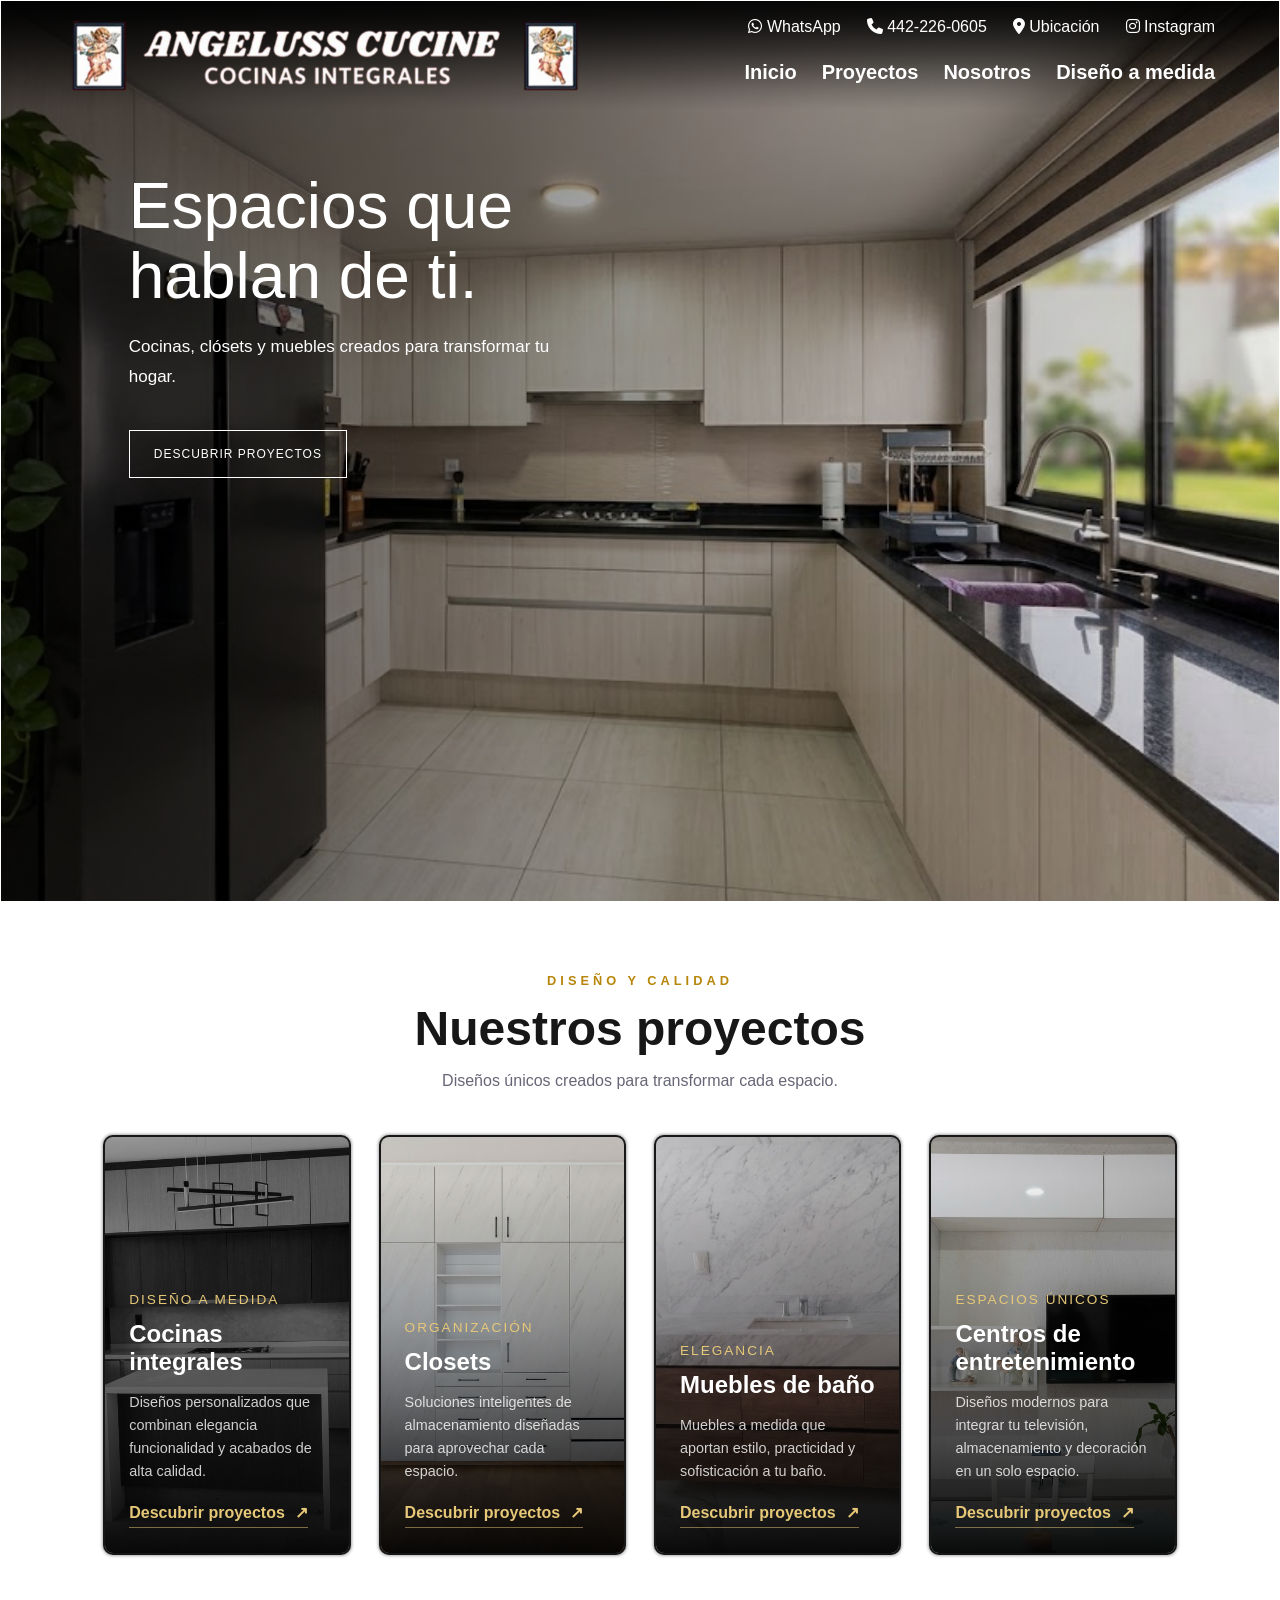
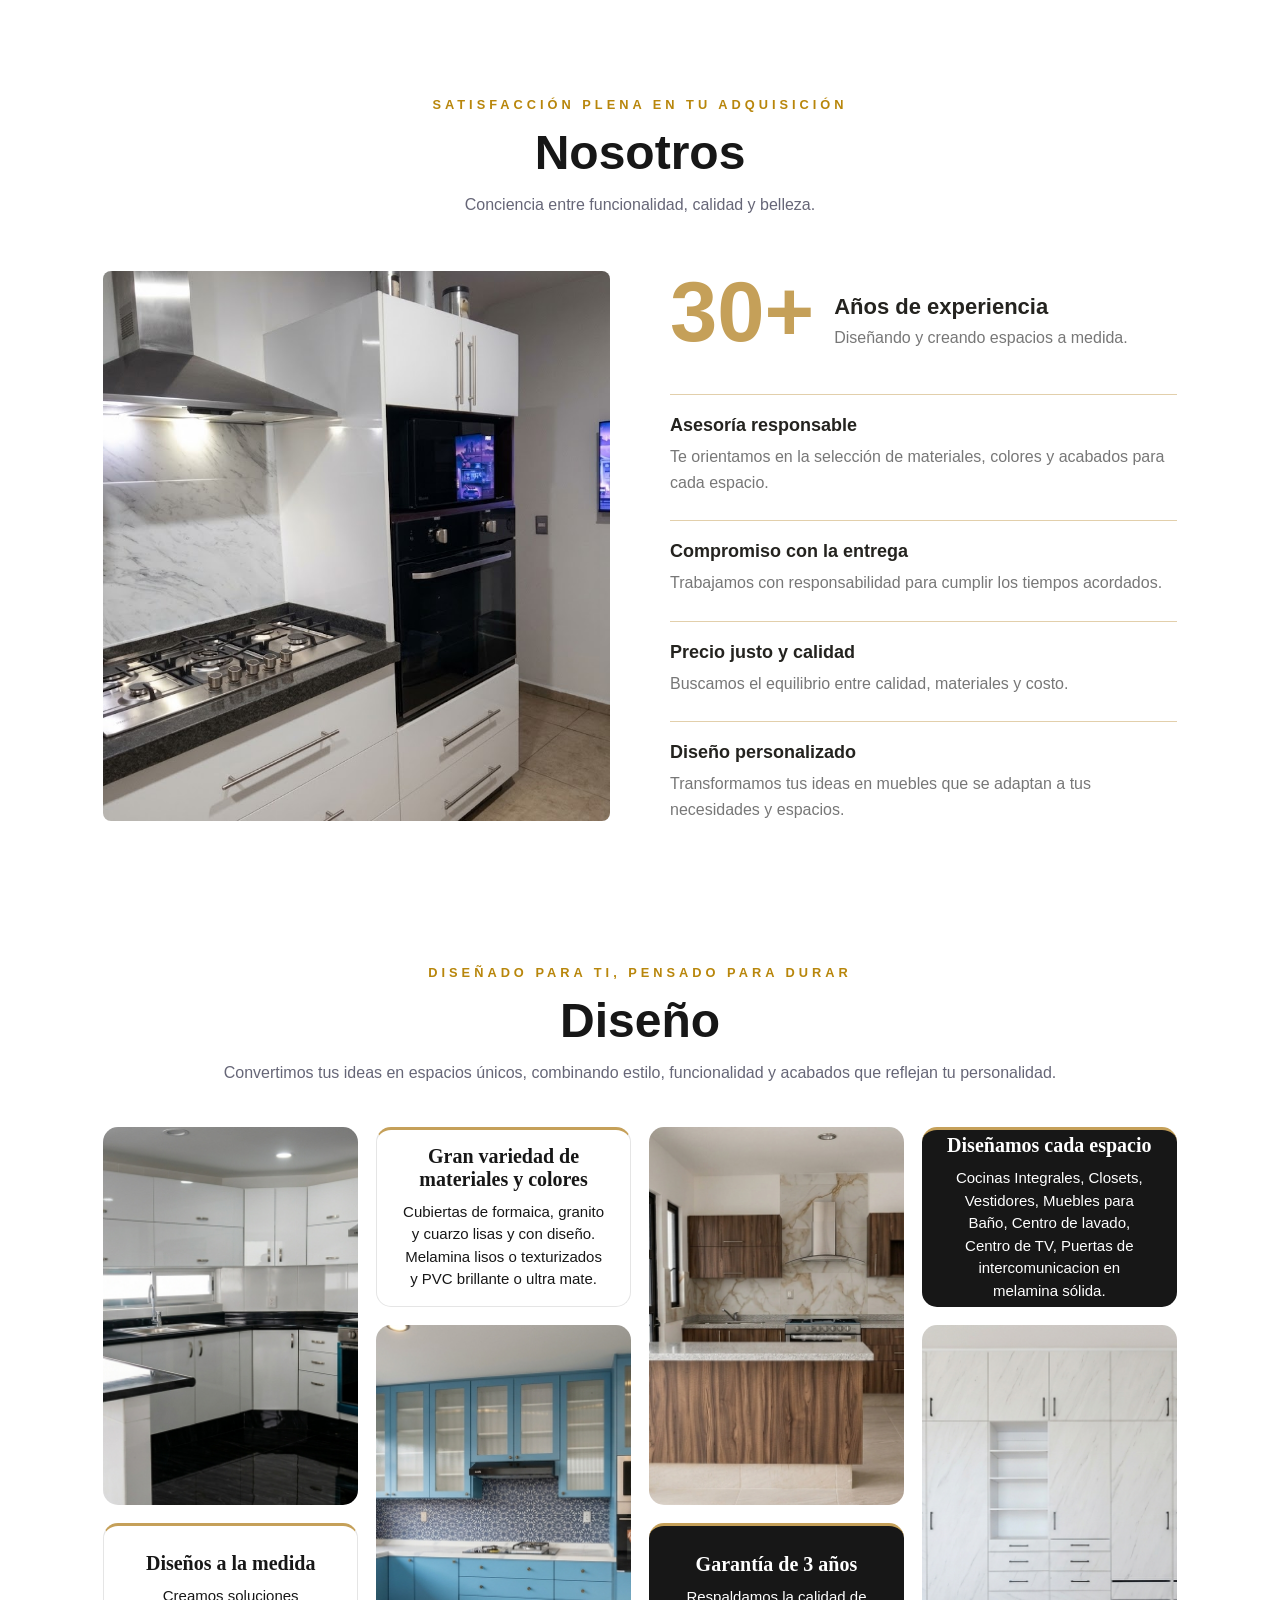
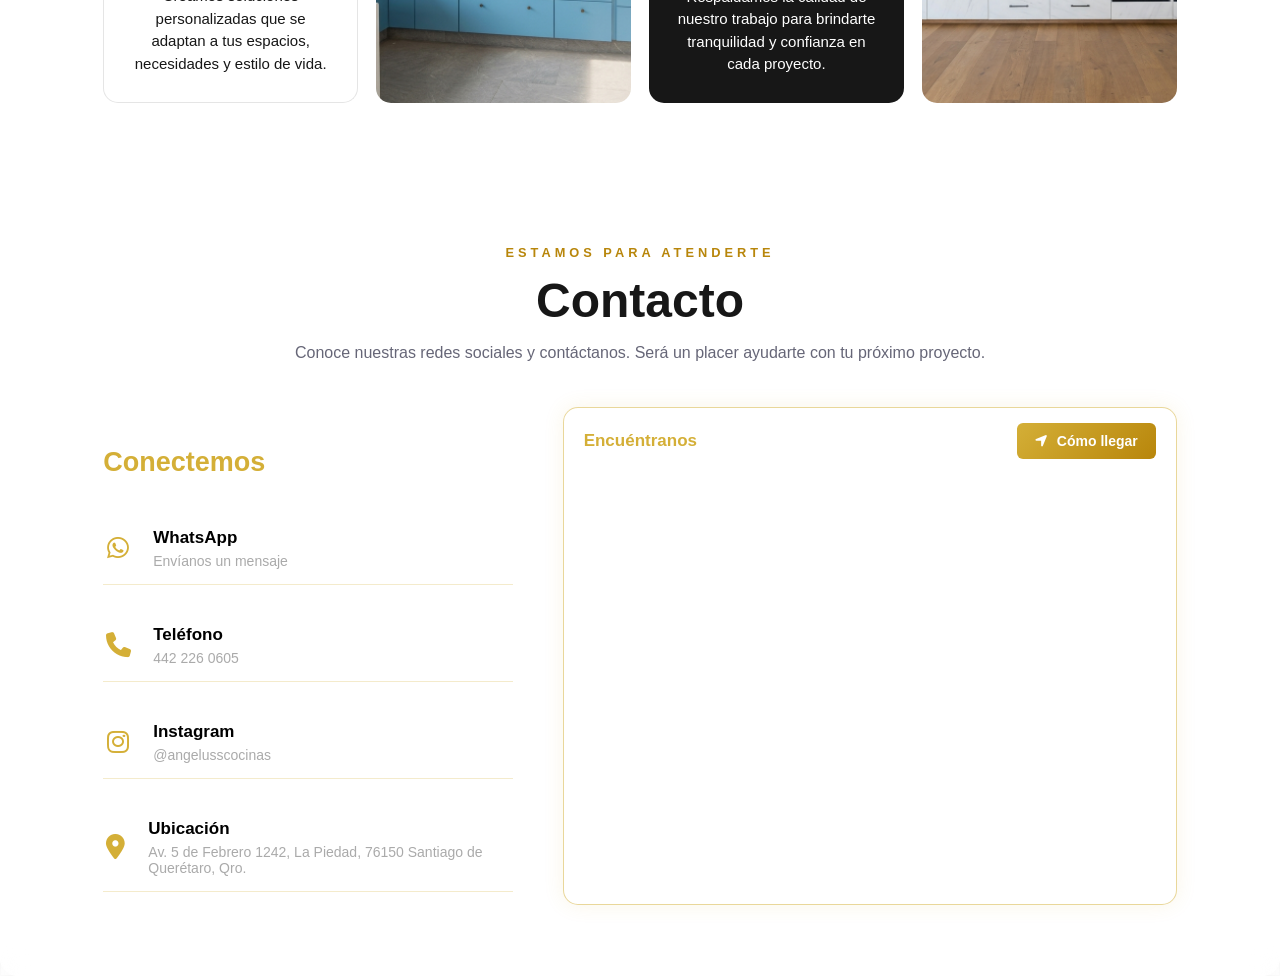
<file: index.html>
<!DOCTYPE html>
<html lang="es">
<head>
    <meta charset="UTF-8">
    <meta name="viewport" content="width=device-width, initial-scale=1.0">
    <title>Angeluss Cucine</title>
    <link rel="stylesheet" href="css/estilos.css">
    <link rel="stylesheet" href="https://cdnjs.cloudflare.com/ajax/libs/font-awesome/6.7.2/css/all.min.css">
</head>
<body>

    <div class="inicio-pagina">

        <!-- BARRA SUPERIOR -->
        
<header class="encabezado">

    <!-- LOGOTIPO -->
    <div class="logotipo">
        <img
            class="imagen-logotipo"
            src="img/cocinas_logo.png"
            alt="Angeluss Cucine"
        >
    </div>

    <!-- COLUMNA DERECHA -->
    <div class="encabezado-derecha">

        <!-- PRIMERA FILA: CONTACTO -->
        <div class="contacto-superior">

            <a class="boton-contacto"
               href="https://wa.me/524422260605"
               target="_blank"
               rel="noopener noreferrer">
                <i class="fab fa-whatsapp"></i>
                <span>WhatsApp</span>
            </a>

            <a class="boton-contacto" href="tel:+524422260605">
                <i class="fa-solid fa-phone"></i>
                <span>442-226-0605</span>
            </a>

            <a class="boton-contacto"
               href="https://maps.app.goo.gl/4w6HrPgcPeSJvmVZ9"
               target="_blank"
               rel="noopener noreferrer">
                <i class="fa-solid fa-location-dot"></i>
                <span>Ubicación</span>
            </a>

            <a class="boton-contacto"
               href="https://www.instagram.com/angelusscocinas/"
               target="_blank"
               rel="noopener noreferrer">
                <i class="fa-brands fa-instagram"></i>
                <span>Instagram</span>
            </a>

        </div>

        <!-- SEGUNDA FILA: NAVEGACIÓN -->
        <nav class="menu-principal" aria-label="Navegación principal">
            <a href="#inicio">Inicio</a>
            <a href="#proyectos">Proyectos</a>
            <a href="#nosotros">Nosotros</a>
            <a href="#diseno">Diseño a medida</a>
        </nav>

    </div>

</header>


        <!-- PORTADA CON IMAGEN -->
        <main>
            <section class="portada" id="inicio">

                <img
                    class="imagen-portada"
                    src="img/cocina.jpeg"
                    alt="Cocina integral moderna diseñada a medida"
                >

                <div class="contenido-portada">
                    <h1>Espacios que hablan de ti.</h1>

                    <p>
                        Cocinas, clósets y muebles creados
                        para transformar tu hogar.
                    </p>

                    <a class="boton-proyectos" href="catalogo.html">
                        DESCUBRIR PROYECTOS
                    </a>
                </div>

            </section>

            <section id="proyectos" class="seccion-proyectos">
                <div class="encabezado-proyectos">
                    <span class="subtitulo">Diseño y calidad</span>
                    <h2>Nuestros proyectos</h2>
                    <p>Diseños únicos creados para transformar cada espacio.</p>
                </div>

                <div class="contenedor-proyectos">

                    <article class="card-proyecto">
                        <div class="content-proyecto">
                            <img src="img/cocinas-integrales.jpeg" alt="Cocina integral">
                            <div class="info-proyecto">
                                <span class="categoria-proyecto"> Diseño a medida</span>
                                <h3>Cocinas integrales</h3>
                                <p> Diseños personalizados que combinan elegancia funcionalidad y acabados de alta calidad.</p>
                                <a href="catalogo.html">Descubrir proyectos <span>↗</span></a>
                            </div>
                        </div>
                    </article>

                    <article class="card-proyecto">
                        <div class="content-proyecto">
                            <img src="img/closets-catalogo.jpeg" alt="Closets">
                            <div class="info-proyecto">
                                <span class="categoria-proyecto"> Organización </span>
                                <h3>Closets</h3>
                                <p> Soluciones inteligentes de almacenamiento diseñadas para aprovechar cada espacio.</p>
                                <a href="catalogo.html">Descubrir proyectos <span>↗</span></a>
                            </div>
                        </div>
                    </article>

                    <article class="card-proyecto">
                        <div class="content-proyecto">
                            <img src="img/muebles-baños.jpeg" alt="Mueble de baño">
                            <div class="info-proyecto">
                                <span class="categoria-proyecto"> Elegancia</span>
                                <h3>Muebles de baño</h3>
                                <p>  Muebles a medida que aportan estilo, practicidad y sofisticación a tu baño.</p>
                                <a href="catalogo.html">Descubrir proyectos <span>↗</span></a>
                            </div>
                        </div>
                    </article>

                    <article class="card-proyecto">
                        <div class="content-proyecto">
                            <img src="img/Entretenimiento.jpeg" alt="Centro de entretenimiento">
                            <div class="info-proyecto">
                                <span class="categoria-proyecto"> Espacios únicos</span>
                                <h3>Centros de entretenimiento</h3>
                                <p>Diseños modernos para integrar tu televisión, almacenamiento y decoración en un solo espacio.</p>
                                <a href="catalogo.html">Descubrir proyectos <span>↗</span></a>
                            </div>
                        </div>
                    </article>


                </div>
            </section>



            <section id="nosotros" class="seccion-nosotros">
                <div class="encabezado-nosotros">
                    <span class="subtitulo">Satisfacción plena en tu adquisición</span>
                    <h2>Nosotros</h2>
                    <p>Conciencia entre funcionalidad, calidad y belleza.</p>
                </div>

                 <div class="contenedor-nosotros">
                    <!-- Imagen -->
                    <div class="imagen-nosotros">
                        <img src="img/cocinas-nosotros.jpeg"
                            alt="Diseño de cocina integral realizado por Angeluss Cucine">
                    </div>

                    <!-- Información -->
                    <div class="informacion-nosotros">

                        <div class="experiencia-nosotros">
                            <span class="numero-experiencia">30+</span>
                            <div>
                                <h3>Años de experiencia</h3>
                                <p>Diseñando y creando espacios a medida.</p>
                            </div>
                        </div>

                        <div class="compromiso-nosotros">
                            <div>
                                <h3>Asesoría responsable</h3>
                                <p>
                                    Te orientamos en la selección de materiales,
                                    colores y acabados para cada espacio.
                                </p>
                            </div>
                        </div>

                        <div class="compromiso-nosotros">
                            <div>
                                <h3>Compromiso con la entrega</h3>
                                <p>
                                    Trabajamos con responsabilidad para cumplir
                                    los tiempos acordados.
                                </p>
                            </div>
                        </div>

                        <div class="compromiso-nosotros">
                            <div>
                                <h3>Precio justo y calidad</h3>
                                <p>
                                    Buscamos el equilibrio entre calidad,
                                    materiales y costo.
                                </p>
                            </div>
                        </div>

                        <div class="compromiso-nosotros">
                            <div>
                                <h3>Diseño personalizado</h3>
                                <p>
                                    Transformamos tus ideas en muebles
                                    que se adaptan a tus necesidades y espacios.
                                </p>
                            </div>
                        </div>

                    </div>

                </div>

            </section>

            <section id="diseno" class="seccion-diseno">
                <div class="encabezado-diseno">
                    <span class="subtitulo">Diseñado para ti, pensado para durar</span>
                    <h2>Diseño</h2>
                    <p>Convertimos tus ideas en espacios únicos, combinando estilo, funcionalidad y acabados que reflejan tu personalidad.</p>
                </div>

               <div class="contenedor-diseno">

    <!-- Fotografía 1 -->
    <article class="bloque-diseno imagen">
        <img src="img/Estilo.png" alt="Cocina integral a medida">
    </article>

    <!-- Experiencia -->
    <article class="bloque-diseno estadistica claro">
        <h3>Gran variedad de materiales y colores</h3>
        <p>Cubiertas de formaica, granito y cuarzo lisas y con diseño. 
         <br>  Melamina lisos o texturizados y PVC brillante o ultra mate.
        </p>
    </article>

    <!-- Fotografía 2 -->
    <article class="bloque-diseno imagen">
        <img src="img/colores-cocina.png" alt="Closet personalizado">
    </article>

    <!-- Compromiso -->
    <article class="bloque-diseno estadistica oscuro">
        <h3>Garantía de 3 años</h3>
        <p>Respaldamos la calidad de nuestro trabajo para brindarte tranquilidad y confianza en cada proyecto.</p>
    </article>

    <!-- Fotografía 3 -->
    <article class="bloque-diseno imagen">
        <img src="img/disenio-cocina.png" alt="Garantia">
    </article>

    <!-- Calidad -->
    <article class="bloque-diseno estadistica oscuro">
        <h3>Diseñamos cada espacio</h3>
        <p>Cocinas Integrales, Closets, Vestidores, Muebles para Baño, Centro de lavado, Centro de TV, Puertas de intercomunicacion en melamina sólida.</p>
    </article>

    <!-- Fotografía 4 -->
    <article class="bloque-diseno imagen">
        <img src="img/closets-catalogo.jpeg" alt="Closet">
    </article>

    <!-- Asesoría -->
    <article class="bloque-diseno estadistica claro">
        <h3>Diseños a la medida</h3>
        <p>Creamos soluciones personalizadas que se adaptan a tus espacios, necesidades y estilo de vida.</p>
    </article>

</div>

            </section>

            
<section id="contacto" class="seccion-contacto">

    <div class="encabezado-contacto">
        <span class="subtitulo">Estamos para atenderte</span>
        <h2>Contacto</h2>
        <p>
            Conoce nuestras redes sociales y contáctanos.
            Será un placer ayudarte con tu próximo proyecto.
        </p>
    </div>

    <div class="contenedor-contacto">

        <!-- Información de contacto -->
        <div class="informacion-contacto">

            <h3>Conectemos</h3>

            <a href="https://wa.me/524422260605"
               target="_blank"
               class="enlace-contacto">
                <i class="fab fa-whatsapp"></i>
                <span>
                    <strong>WhatsApp</strong>
                    <small>Envíanos un mensaje</small>
                </span>
            </a>

            <a href="tel:+524422260605"
               class="enlace-contacto">
                <i class="fa-solid fa-phone"></i>
                <span>
                    <strong>Teléfono</strong>
                    <small>442 226 0605</small>
                </span>
            </a>

            <a href="https://www.instagram.com/angelusscocinas/"
               target="_blank"
               class="enlace-contacto">
                <i class="fa-brands fa-instagram"></i>
                <span>
                    <strong>Instagram</strong>
                    <small>@angelusscocinas</small>
                </span>
            </a>

            <a href="https://maps.app.goo.gl/4w6HrPgcPeSJvmVZ9"
               target="_blank"
               class="enlace-contacto">
                <i class="fa-solid fa-location-dot"></i>
                <span>
                    <strong>Ubicación</strong>
                    <small>Av. 5 de Febrero 1242, La Piedad, 76150 Santiago de Querétaro, Qro.</small>
                </span>
            </a>

        </div>

        <!-- Google Maps -->
       <div class="mapa-contacto">

            <div class="encabezado-mapa">
                <span>Encuéntranos</span>

                <a href="https://maps.app.goo.gl/zhodmUSfeqg6QBo39"
                target="_blank"
                rel="noopener noreferrer"
                class="boton-como-llegar">

                    <i class="fa-solid fa-location-arrow"></i>
                    Cómo llegar
                </a>
            </div>

            <iframe
                src="https://maps.google.com/maps?q=20.5959226,-100.4148836&z=17&output=embed"
                title="Ubicación de Angeluss Cucine"
                width="100%"
                height="100%"
                style="border:0;"
                allowfullscreen
                loading="lazy">
            </iframe>

        </div>

    </div>

</section>

        </main>

    </div>

</body>
</html>
</file>
<file: css/estilos.css>
/* Configuración general */
* {
    box-sizing: border-box;
}


html {
    scroll-behavior: smooth;
    min-height: 100%;
        background: rgba(255, 255, 255, 0.55);
    backdrop-filter: blur(18px);
    -webkit-backdrop-filter: blur(18px);
    border: 1px solid rgba(255, 255, 255, 0.65);
    border-radius: 18px;
    box-shadow: 0 8px 30px rgba(0, 0, 0, 0.06);
}

body {
    min-height: 100vh;
    margin: 0;
    font-family: Arial, Helvetica, sans-serif;
    color: #24231f;
    background: transparent;
}

/* Efecto blanco difuminado */
.seccion {
    background: rgba(255, 255, 255, 0.55);
    backdrop-filter: blur(18px);
    -webkit-backdrop-filter: blur(18px);
    border: 1px solid rgba(255, 255, 255, 0.65);
    border-radius: 18px;
    box-shadow: 0 8px 30px rgba(0, 0, 0, 0.06);
}
/* Barra superior */
/* Encabezado */
.inicio-pagina {
    position: relative;
}


/* Encabezado completo */
.encabezado {
    position: absolute;
    top: 0;
    left: 0;
    width: 100%;
    box-sizing: border-box;
    padding: 15px 5%;

    display: flex;
    justify-content: space-between;
    align-items: center;
    gap: 35px;

    z-index: 10;
background: linear-gradient(
    to bottom,
    rgba(0, 0, 0, 0.95) 0%,
    rgba(0, 0, 0, 0.88) 15%,
    rgba(0, 0, 0, 0.75) 30%,
    rgba(0, 0, 0, 0.60) 45%,
    rgba(0, 0, 0, 0.42) 60%,
    rgba(0, 0, 0, 0.28) 72%,
    rgba(0, 0, 0, 0.16) 82%,
    rgba(0, 0, 0, 0.08) 90%,
    rgba(0, 0, 0, 0.03) 96%,
    rgba(0, 0, 0, 0) 100%
);
}

/* Columna derecha con dos filas */
.encabezado-derecha {
    display: flex;
    flex-direction: column;
    align-items: flex-end;
    gap: 15px;
    flex: 1;
}

/* Primera fila: botones de contacto */
.contacto-superior {
    display: flex;
    justify-content: flex-end;
    align-items: center;
    flex-wrap: wrap;
    gap: 10px;
}


/* Segunda fila: navegación */
.menu-principal {
    display: flex;
    justify-content: flex-end;
    align-items: center;
    flex-wrap: wrap;
    gap: 25px;
    padding: 0;
    background: transparent;
    border: none;
}

/* Enlaces del menú */
.menu-principal a {
    position: relative;
    display: inline-flex;
    align-items: center;
    gap: 6px;

    padding: 10px 0;
    border: none;
    border-radius: 0;
    background: transparent;

    color: #fff;
    text-decoration: none;
    font-size: 20px;
    font-weight: 600;

    transition: color 0.3s ease;
}

/* Línea blanca animada */
.menu-principal a::after {
    content: "";
    position: absolute;
    left: 0;
    bottom: 3px;

    width: 100%;
    height: 2px;
    background-color: #B8860B;

    transform: scaleX(0);
    transform-origin: left;
    transition: transform 0.3s ease;
}

/* Efecto hover */
.menu-principal a:hover {
    color: #B8860B;
    background: transparent;
    box-shadow: none;
    transform: none;
}

.menu-principal a:hover::after {
    transform: scaleX(1);
}


/* Contenedor del logotipo */
.logotipo {
    display: flex;
    align-items: center;
    flex-shrink: 0;
}

/* Imagen del logotipo */
.imagen-logotipo {
    display: block;
    width: 520px;
    max-width: 100%;
    height: auto;
    object-fit: contain;
}


/* Teléfono, ubicación y redes */

/* Contenedor de botones */
.contacto-superior {
    display: flex;
    align-items: center;
    justify-content: center;
    gap: 26px;
    flex-wrap: wrap;
}

/* Botones de contacto */
.boton-contacto {
    position: relative;
    display: inline-block;
    background: transparent;
    color: #fff;
    border: none;
    box-shadow: none;
    border-radius: 0;
    text-decoration: none;
    transform: none;
    transition: color 0.3s ease;
    
}

/* Iconos */
.boton-contacto i {
    font-size: 16px;
}

/* Efecto al pasar el cursor */
.boton-contacto::after {
    content: "";
    position: absolute;
    left: 0;
    bottom: -5px;
    width: 0;
    height: 2px;
    background-color: #B8860B;
    transition: width 0.3s ease;
}

.boton-contacto:hover {
    background: transparent;
    color: #B8860B;
    box-shadow: none;
    transform: none;
}

.boton-contacto:hover::after {
    width: 100%;
}
/* Adaptación a móviles */
@media (max-width: 700px) {
    .contacto-superior {
        width: 100%;
        gap: 8px;
    }

    .boton-contacto {
        padding: 10px 12px;
        font-size: 12px;
    }
}




/* Portada */
.portada {
    position: relative;
    min-height: 100vh;
    overflow: hidden;
}

.portada .imagen-portada {
    position: absolute;
    inset: 0;
    width: 100%;
    height: 100%;
    object-fit: cover;
    z-index: 0;
}


/* Capa oscura para que el texto sea legible */
.portada::after {
    content: "";
    position: absolute;
    inset: 0;
    background: linear-gradient(
        90deg,
        rgba(0, 0, 0, 0.65),
        rgba(0, 0, 0, 0.05)
    );
}

/* Texto encima de la imagen */
.contenido-portada {
    position: relative;
    z-index: 1;
    max-width: 680px;
    padding: 150px 10%;
    color: white;
}

.subtitulo {
    font-size: 12px;
    letter-spacing: 4px;
}

.contenido-portada h1 {
    margin: 20px 0;
    font-size: clamp(38px, 5vw, 68px);
    line-height: 1.1;
    font-weight: 400;
}

.contenido-portada p:not(.subtitulo) {
    font-size: 17px;
    line-height: 1.8;
}

/* Botón de proyectos */
.boton-proyectos {
    display: inline-block;
    margin-top: 20px;
    padding: 16px 24px;
    border: 1px solid white;
    color: white;
    text-decoration: none;
    font-size: 12px;
    letter-spacing: 1px;
    transition: background-color 0.3s, color 0.3s;
}

.boton-proyectos:hover {
    background-color: white;
    color: #222;
}

/* Secciones inferiores */
main > section:not(.portada) {
    padding: 70px 8%;
    min-height: 200px;
}


/* Sección */
.seccion-proyectos,
.seccion-nosotros,
.seccion-diseno,
.seccion-contacto {
    padding: 90px 7%;
    background: rgba(255, 255, 255, 0.45);
    backdrop-filter: blur(12px);
    -webkit-backdrop-filter: blur(12px);
}

.encabezado-proyectos,
.encabezado-nosotros,
.encabezado-diseno,
.encabezado-contacto,
.encabezado-catalogo {
    text-align: center;
    margin-bottom: 45px;
}

.subtitulo {
    color: #b8860b;
    text-transform: uppercase;
    letter-spacing: 4px;
    font-size: 0.8rem;
    font-weight: 700;
}

.encabezado-proyectos h2,
.encabezado-nosotros h2,
.encabezado-diseno h2,
.encabezado-contacto h2,
.encabezado-catalogo h2 {
    color: #171717;
    font-size: clamp(2rem, 4vw, 3rem);
    margin: 12px 0;
}

.encabezado-proyectos p,
.encabezado-nosotros p,
.encabezado-diseno p,
.encabezado-contacto p,
.encabezado-catalogo p{
    color: #667;
}

/* Contenedor de tarjetas */
.contenedor-proyectos, .contenedor-nosotros,  .contenedor-contacto {
    display: grid;
    grid-template-columns: repeat(4, minmax(0, 1fr));
    gap: 28px;
    max-width: 1400px;
    margin: 0 auto;
}

/* Tarjeta exterior */
.card-proyecto {
    height: 420px;
    min-width: 0;
    background: #171717;
    display: flex;
    justify-content: center;
    align-items: center;
    overflow: hidden;
    position: relative;
    box-shadow: 0 0 3px 1px #00000055;
    border-radius: 10px;
    cursor: pointer;
    isolation: isolate;
}

/* Borde animado */
.card-proyecto::before {
    content: "";
    position: absolute;
    width: 180px;
    height: 600px;
    background: linear-gradient(
        180deg,
        #f9e7a1,
        #c5a059,
        #8b6914,
        #f9e7a1
    );
    animation: rotacion-dorada 6s linear infinite;
    animation-play-state: paused;
    opacity: 0;
    transition: opacity 0.3s ease;
    z-index: -2;
}

.card-proyecto:hover::before {
    opacity: 1;
    animation-play-state: running;
}

/* Interior */
.content-proyecto {
    position: absolute;
    inset: 2px;
    overflow: hidden;
    border-radius: 8px;
    background: #171717;
    color: white;
    z-index: -1;
}

.content-proyecto img {
    display: block;
    width: 100%;
    height: 100%;
    object-fit: cover;
    position: absolute;
    inset: 0;
    transition: transform 0.6s ease, opacity 0.4s ease;
}

/* Oscurecimiento sobre la imagen */
.content-proyecto::after {
    content: "";
    position: absolute;
    inset: 0;
    background: linear-gradient(
        180deg,
        rgba(0, 0, 0, 0.05) 10%,
        rgba(0, 0, 0, 0.35) 45%,
        rgba(0, 0, 0, 0.95) 100%
    );
    pointer-events: none;
}

.card-proyecto:hover .content-proyecto img {
    transform: scale(1.08);
    opacity: 0.75;
}

/* Información */
.info-proyecto {
    position: absolute;
    z-index: 2;
    left: 24px;
    right: 24px;
    bottom: 25px;
}

.categoria-proyecto {
    color: #e6c878;
    font-size: 0.85rem;
    text-transform: uppercase;
    letter-spacing: 2px;
}

.info-proyecto h3 {
    color: #fff;
    font-size: 1.5rem;
    margin: 12px 0;
}

.info-proyecto p {
    color: rgba(255, 255, 255, 0.8);
    line-height: 1.6;
    font-size: 0.9rem;
    margin-bottom: 20px;
}

.info-proyecto a {
    display: inline-flex;
    gap: 10px;
    align-items: center;
    color: #e6c878;
    text-decoration: none;
    font-weight: 600;
    border-bottom: 1px solid rgba(230, 200, 120, 0.5);
    padding-bottom: 5px;
}

.info-proyecto a span {
    transition: transform 0.3s ease;
}

.info-proyecto a:hover span {
    transform: translate(3px, -3px);
}

/* SECCIÓN NOSOTROS */
.seccion-nosotros {
    padding: 90px 8%;
}

/* ENCABEZADO */
.encabezado-nosotros {
    text-align: center;
    margin-bottom: 55px;
}

/* CONTENEDOR DE DOS COLUMNAS */
.contenedor-nosotros {
    display: grid;
    grid-template-columns: 1fr 1fr;
    align-items: center;
    gap: 60px;
    max-width: 1250px;
    margin: auto;
}

/* IMAGEN */
.imagen-nosotros {
    width: 100%;
    height: 550px;
    overflow: hidden;
    border-radius: 8px;
}

.imagen-nosotros img {
    width: 100%;
    height: 100%;
    object-fit: cover;
    display: block;
}

/* INFORMACIÓN */
.informacion-nosotros {
    display: flex;
    flex-direction: column;
    gap: 25px;
}

/* EXPERIENCIA */
.experiencia-nosotros {
    display: flex;
    align-items: center;
    gap: 20px;
    margin-bottom: 15px;
}

.numero-experiencia {
    font-size: 85px;
    font-weight: 700;
    color: #C5A059;
    line-height: 1;
}

.experiencia-nosotros h3 {
    font-size: 22px;
    margin-bottom: 5px;
}

/* COMPROMISOS */
.compromiso-nosotros {
    display: flex;
    gap: 20px;
    padding-top: 20px;
    border-top: 1px solid rgba(197, 160, 89, 0.5);
}

.compromiso-nosotros > span {
    color: #C5A059;
    font-size: 22px;
    font-weight: 600;
}

.compromiso-nosotros h3 {
    font-size: 18px;
    margin: 0 0 8px;
}

.compromiso-nosotros p,
.experiencia-nosotros p {
    color: #777;
    line-height: 1.6;
    margin: 0;
}

/* CONTENEDOR PRINCIPAL */
.contenedor-diseno {
    display: grid;
    grid-template-columns: repeat(4, minmax(0, 1fr));
    grid-template-rows: repeat(3, 180px);
    gap: 18px;
    max-width: 1250px;
    margin: auto;
}

/* BLOQUES GENERALES */
.bloque-diseno {
    position: relative;
    min-width: 0;
    overflow: hidden;
    border-radius: 15px;
}

/* POSICIONES DE LAS 8 TARJETAS */

/* Fotografía 1: columna 1, filas 1 y 2 */
.contenedor-diseno .bloque-diseno:nth-child(1) {
    grid-column: 1;
    grid-row: 1 / 3;
}

/* Experiencia: columna 2, fila 1 */
.contenedor-diseno .bloque-diseno:nth-child(2) {
    grid-column: 2;
    grid-row: 1;
}

/* Fotografía 2: columna 2, filas 2 y 3 */
.contenedor-diseno .bloque-diseno:nth-child(3) {
    grid-column: 2;
    grid-row: 2 / 4;
}

/* Compromiso: columna 3, fila 3 */
.contenedor-diseno .bloque-diseno:nth-child(4) {
    grid-column: 3;
    grid-row: 3;
}

/* Fotografía 3: columna 3, filas 1 y 2 */
.contenedor-diseno .bloque-diseno:nth-child(5) {
    grid-column: 3;
    grid-row: 1 / 3;
}

/* Precio justo: columna 4, fila 1 */
.contenedor-diseno .bloque-diseno:nth-child(6) {
    grid-column: 4;
    grid-row: 1;
}

/* Fotografía 4: columna 4, filas 2 y 3 */
.contenedor-diseno .bloque-diseno:nth-child(7) {
    grid-column: 4;
    grid-row: 2 / 4;
}

/* Asesoría: columna 1, fila 3 */
.contenedor-diseno .bloque-diseno:nth-child(8) {
    grid-column: 1;
    grid-row: 3;
}

/* FOTOGRAFÍAS */
.bloque-diseno.imagen img {
    display: block;
    width: 100%;
    height: 100%;
    object-fit: cover;
    transition: transform .5s ease;
}

.bloque-diseno.imagen:hover img {
    transform: scale(1.05);
}

/* INFORMACIÓN */
.estadistica {
    display: flex;
    flex-direction: column;
    justify-content: center;
    align-items: center;
    text-align: center;
    padding: 25px;
}

.estadistica h3 {
    font-family: Georgia, serif;
    font-size: 20px;
    margin: 0 0 10px;
}

.estadistica p {
    font-size: 15px;
    line-height: 1.5;
    margin: 0;
}


/* BLOQUES OSCUROS */
.estadistica.oscuro {
    background: #171717;
    color: #fff;
    border-top: 3px solid #C5A059;
}

.estadistica.claro {
    background: #fff;
    color: #171717;
    border: 1px solid #e5e5e5;
    border-top: 3px solid #C5A059;
}


/* =====================================
   DISEÑO - TABLETAS Y CELULARES
===================================== */

@media screen and (max-width: 900px) {

    .contenedor-diseno {
        display: grid;
        grid-template-columns: minmax(0, 1fr);
        grid-template-rows: auto;
        grid-auto-rows: auto;
        gap: 15px;
        width: 100%;
        max-width: 600px;
        margin: 0 auto;
    }

    /* Reiniciar las posiciones de las 8 tarjetas */
    .contenedor-diseno .bloque-diseno:nth-child(n) {
        grid-column: 1 / -1;
        grid-row: auto;
        width: 100%;
        min-width: 0;
    }

    /* Fotografías */
    .contenedor-diseno .bloque-diseno.imagen {
        height: 280px;
    }

    .contenedor-diseno .bloque-diseno.imagen img {
        width: 100%;
        height: 100%;
        object-fit: cover;
    }

    /* Bloques informativos */
    .contenedor-diseno .estadistica {
        min-height: 140px;
        padding: 22px;
    }
}


/* =====================================
   CELULARES PEQUEÑOS
===================================== */

@media screen and (max-width: 500px) {

    .contenedor-diseno {
        gap: 12px;
        max-width: 100%;
    }

    .contenedor-diseno .bloque-diseno.imagen {
        height: 230px;
    }

    .contenedor-diseno .estadistica {
        min-height: 125px;
        padding: 18px;
    }

    .contenedor-diseno .estadistica h3 {
        font-size: 19px;
    }

    .contenedor-diseno .estadistica p {
        font-size: 14px;
        line-height: 1.6;
    }
}

/* RESPONSIVE */
@media (max-width: 850px) {
    .contenedor-nosotros {
        grid-template-columns: 1fr;
        gap: 35px;
    }

    .imagen-nosotros {
        height: 400px;
    }
}

@media (max-width: 500px) {
    .seccion-nosotros {
        padding: 60px 6%;
    }

    .imagen-nosotros {
        height: 300px;
    }

    .numero-experiencia {
        font-size: 65px;
    }
}

@keyframes rotacion-dorada {
    from {
        transform: rotate(0deg);
    }
    to {
        transform: rotate(360deg);
    }
}

/* Tablet */
@media (max-width: 950px) {
    .contenedor-proyectos {
        grid-template-columns: repeat(2, minmax(0, 1fr));
    }
}

/* Móvil */
@media (max-width: 600px) {
    .seccion-proyectos {
        padding: 60px 6%;
    }

    .contenedor-proyectos {
        grid-template-columns: 1fr;
        gap: 24px;
    }

    .card-proyecto {
        height: 390px;
    }
}

/* Accesibilidad: reducir movimiento si se solicita */
@media (prefers-reduced-motion: reduce) {
    .card-proyecto::before {
        animation: none;
    }

    .card-proyecto:hover .content-proyecto img {
        transform: none;
    }
}

/* ================================
   TABLETAS
================================ */
@media (max-width: 1024px) {
    .encabezado {
        padding: 15px 3%;
        gap: 20px;
    }

    .imagen-logotipo {
        width: 320px;
    }

    .encabezado-derecha {
        gap: 8px;
    }

    .contacto-superior {
        gap: 14px;
    }

    .menu-principal {
        gap: 18px;
    }

    .menu-principal a {
        font-size: 16px;
    }
}

/* ================================
   CELULARES
================================ */
@media (max-width: 700px) {

    /* Encabezado */
    .encabezado {
        position: absolute;
        top: 0;
        left: 0;
        width: 100%;
        padding: 12px 5%;
        flex-direction: column;
        align-items: center;
        gap: 12px;

        background: linear-gradient(
            to bottom,
            rgba(0, 0, 0, 0.95) 0%,
            rgba(0, 0, 0, 0.80) 60%,
            rgba(0, 0, 0, 0.30) 100%
        );
    }

    /* Logotipo */
    .logotipo {
        width: 100%;
        justify-content: center;
    }

    .imagen-logotipo {
        width: 100%;
        max-width: 290px;
        height: auto;
    }

    /* Columna derecha */
    .encabezado-derecha {
        width: 100%;
        flex: none;
        align-items: center;
        gap: 8px;
    }

    /* Contacto, teléfono, ubicación y redes */
    .contacto-superior {
        width: 100%;
        display: flex;
        justify-content: center;
        align-items: center;
        flex-wrap: wrap;
        gap: 10px 18px;
    }

    .boton-contacto {
        padding: 5px 0;
        font-size: 12px;
        white-space: nowrap;
    }

    .boton-contacto i {
        font-size: 13px;
    }

    /* Menú de navegación */
    .menu-principal {
        width: 100%;
        display: flex;
        justify-content: center;
        align-items: center;
        flex-wrap: wrap;
        gap: 4px 18px;

        overflow: visible;
        white-space: normal;
    }

    .menu-principal a {
        padding: 8px 0;
        font-size: 13px;
        font-weight: 600;
    }

    .menu-principal a::after {
        bottom: 3px;
        height: 2px;
    }

    /* Portada */
    .portada {
        min-height: 100svh;
        min-height: 100vh;
        display: flex;
        align-items: flex-end;
    }

    .portada .imagen-portada {
        width: 100%;
        height: 100%;
        object-fit: cover;
        object-position: center center;
    }

    /* Oscurecer más para leer el texto */
    .portada::after {
        background: linear-gradient(
            to bottom,
            rgba(0, 0, 0, 0.15) 0%,
            rgba(0, 0, 0, 0.25) 35%,
            rgba(0, 0, 0, 0.75) 70%,
            rgba(0, 0, 0, 0.90) 100%
        );
    }

    /* Texto de portada */
    .contenido-portada {
        width: 100%;
        max-width: 100%;
        padding: 40px 7% 55px;
        margin-top: auto;
    }

    .subtitulo {
        font-size: 10px;
        letter-spacing: 2px;
        line-height: 1.6;
    }

    .contenido-portada h1 {
        margin: 12px 0;
        font-size: clamp(32px, 9vw, 44px);
        line-height: 1.12;
    }

    .contenido-portada p:not(.subtitulo) {
        font-size: 14px;
        line-height: 1.7;
    }

    /* Enlace a proyectos */
    .boton-proyectos {
        margin-top: 12px;
        padding: 13px 18px;
        font-size: 11px;
    }

    /* Secciones inferiores */
    main > section:not(.portada) {
        padding: 45px 6%;
        min-height: auto;
    }
}

/* ================================
   CELULARES PEQUEÑOS
================================ */
@media (max-width: 380px) {
    .imagen-logotipo {
        max-width: 240px;
    }

    .contacto-superior {
        gap: 8px 12px;
    }

    .boton-contacto {
        font-size: 11px;
    }

    .menu-principal {
        column-gap: 13px;
        row-gap: 2px;
    }

    .menu-principal a {
        font-size: 12px;
    }

    .contenido-portada {
        padding-left: 6%;
        padding-right: 6%;
    }

    .contenido-portada h1 {
        font-size: 30px;
    }
}


/* CONTENEDOR PRINCIPAL */
.contenedor-contacto {
    display: grid;
    grid-template-columns: 0.8fr 1.2fr;
    gap: 50px;
    max-width: 1250px;
    margin: auto;
    align-items: stretch;
}

/* INFORMACIÓN */
.informacion-contacto {
    display: flex;
    flex-direction: column;
    gap: 25px;
    justify-content: center;
}

.informacion-contacto h3 {
    font-size: 27px;
    color: #d4af37;
    margin-bottom: 10px;
}

/* ENLACES */
.enlace-contacto {
    display: flex;
    align-items: center;
    gap: 20px;
    padding: 15px 0;
    color: black;
    text-decoration: none;
    border-bottom: 1px solid rgba(212, 175, 55, 0.25);
    transition: 0.3s ease;
}

.enlace-contacto i {
    font-size: 25px;
    color: #d4af37;
    width: 30px;
    text-align: center;
    transition: 0.3s ease;
}

.enlace-contacto span {
    display: flex;
    flex-direction: column;
    gap: 5px;
}

.enlace-contacto strong {
    font-size: 17px;
    font-weight: 600;
}

.enlace-contacto small {
    font-size: 14px;
    color: #aaa;
}

.enlace-contacto:hover {
    color: #e6c878;
    transform: translateX(7px);
}

.enlace-contacto:hover i {
    color: #fff1a8;
}

/* MAPA */
/* CONTENEDOR DEL MAPA */
.mapa-contacto {
    width: 100%;
    overflow: hidden;
    border: 1px solid rgba(212, 175, 55, 0.5);
    border-radius: 15px;
    background: rgba(255, 255, 255, 0.55);
    box-shadow: 0 0 20px rgba(212, 175, 55, 0.12);
}

/* ENCABEZADO DEL MAPA */
.encabezado-mapa {
    display: flex;
    justify-content: space-between;
    align-items: center;
    padding: 15px 20px;
    gap: 15px;
}

.encabezado-mapa span {
    color: #d4af37;
    font-size: 17px;
    font-weight: 600;
}

/* BOTÓN CÓMO LLEGAR */
.boton-como-llegar {
    display: inline-flex;
    align-items: center;
    gap: 10px;
    padding: 10px 18px;

    background: linear-gradient(
        135deg,
        #d4af37,
        #b8860b
    );

    color: white;
    text-decoration: none;
    font-size: 14px;
    font-weight: 700;

    border-radius: 6px;
    transition: all 0.3s ease;
}

.boton-como-llegar:hover {
    background: #fff;
    color: #b8860b;
    transform: translateY(-2px);
    box-shadow: 0 5px 15px rgba(212, 175, 55, 0.25);
    border-color: #b8860b;
}

/* MAPA */
.mapa-contacto iframe {
    display: block;
    width: 100%;
    height: 430px;
    border: none;
}

/* RESPONSIVE */
@media (max-width: 800px) {
    .contenedor-contacto {
        grid-template-columns: 1fr;
        gap: 35px;
    }

    .mapa-contacto {
        min-height: 350px;
    }

    .mapa-contacto iframe {
        min-height: 350px;
    }
}

@media (max-width: 550px) {
    .seccion-contacto {
        padding: 70px 6%;
    }

    .encabezado-contacto h2 {
        font-size: 34px;
    }

    .informacion-contacto h3 {
        font-size: 23px;
    }
}




/* ================================
   CATALOGO
================================ */


/* Catálogo */
.catalogo {
    width: 100%;
    max-width: 1300px;
    margin: 100px auto;
    margin-top: 150px;

}


/* Botones */
.filtros-catalogo {
    display: flex;
    justify-content: center;
    flex-wrap: wrap;
    gap: 15px;
    margin-bottom: 40px;
   
}

.filtro {
    background: transparent;
    border: 1px solid #C5A059;
    color: #222;
    padding: 12px 25px;
    cursor: pointer;
    transition: .3s;
     border-radius: 5px;
}

.filtro:hover,
.filtro.activo {
        background: linear-gradient(
        135deg,
        #d4af37,
        #b8860b
    );
    color: white;
}

/* Galería */
.galeria-catalogo {
    display: grid;
    grid-template-columns: repeat(3, 1fr);
    gap: 22px;
}

.tarjeta-catalogo {
    height: 300px;
    overflow: hidden;
    border-radius: 10px;
}

.tarjeta-catalogo img {
    width: 100%;
    height: 100%;
    object-fit: cover;
    transition: transform .5s ease;
}

.tarjeta-catalogo:hover img {
    transform: scale(1.06);
}

/* Tablet */
@media (max-width: 900px) {
    .galeria-catalogo {
        grid-template-columns: repeat(2, 1fr);
    }
}

/* Celular */
@media (max-width: 550px) {
    .galeria-catalogo {
        grid-template-columns: 1fr;
    }

    .tarjeta-catalogo {
        height: 260px;
    }

    .encabezado-catalogo h1 {
        font-size: 29px;
    }
}


/* Modal */
.modal-imagen {
    display: none;
    position: fixed;
    inset: 0;
    z-index: 9999;
    background: rgba(0, 0, 0, 0.95);

    align-items: center;
    justify-content: center;

    padding: 50px;
}

/* Modal visible */
.modal-imagen.activo {
    display: flex;
}

/* Imagen ampliada */
#imagen-ampliada {
    max-width: 90%;
    max-height: 85vh;
    object-fit: contain;
    border-radius: 5px;
}

/* Botón cerrar */
.cerrar-modal {
    position: absolute;
    top: 20px;
    right: 35px;
    background: transparent;
    border: none;
    color: white;
    font-size: 45px;
    cursor: pointer;
}

/* Flechas */
.anterior-modal,
.siguiente-modal {
    position: absolute;
    top: 50%;
    transform: translateY(-50%);

    background: transparent;
    border: none;
    color: white;
    font-size: 40px;
    cursor: pointer;

    padding: 15px;
    transition: .3s;
}

.anterior-modal:hover,
.siguiente-modal:hover,
.cerrar-modal:hover {
    color: #C5A059;
}

.anterior-modal {
    left: 20px;
}

.siguiente-modal {
    right: 20px;
}

/* Contador */
.contador-imagen {
    position: absolute;
    bottom: 20px;
    color: white;
    font-size: 14px;
}

/* Celulares */
@media (max-width: 600px) {
    .modal-imagen {
        padding: 15px;
    }

    #imagen-ampliada {
        max-width: 100%;
        max-height: 75vh;
    }

    .anterior-modal {
        left: 0;
    }

    .siguiente-modal {
        right: 0;
    }
}
</file>
